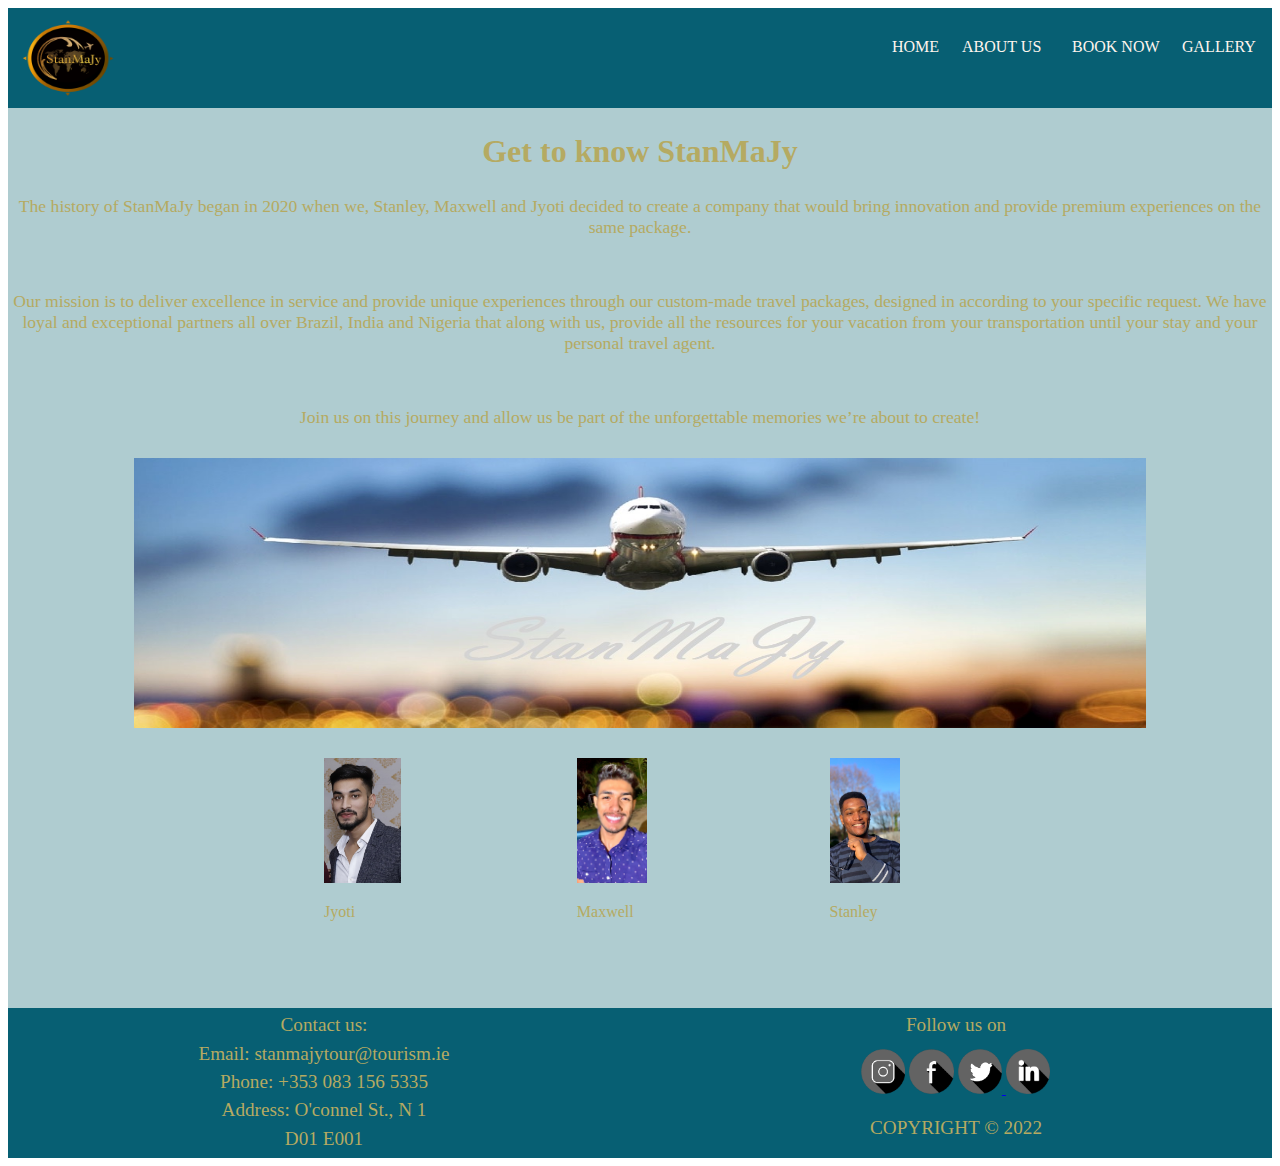
<file: pages/about_us.html>
<!DOCTYPE html> <!-- HTML5 doctype -->

<html lang="en"> <!-- HTML5 opening HTML tag with language. The HTML tag can also be used on it's own -->

	<head>
		
		<meta charset="UTF-8"> <!-- HTML5 charset -->
		
		<meta name="viewport" content="width=device-width,  initial-scale=1.0">
		<!--[if lte IE 9]> <script src="http://css3-mediaqueries-  js.googlecode.com/svn/trunk/css3-  mediaqueries.js"></script>
		<![endif]-->

		<link rel="stylesheet" href="../css/external.css"/>
		<title>ABOUT US</title>
		
		<!--[if lt IE 9]>
		<script src="http://html5shiv.googlecode.com/svn/trunk/html5.js"></script>
		<![endif]-->
	
	</head>

	<body>
			
		<div id="navbar">
				<div id="logo"> <img class="img" src="../images/logo.png" alt="tourism"></div>
				<div id="gallery_button"><a id="gallery_text" class="hover" href="gallery.html">GALLERY</a></div>
				<div id="book_now_button"><a id="book_now_text" class="hover" href="book_now.html">BOOK NOW</a></div>
				<div id="about_us_button"><a id="about_us_text" class="hover" href="about_us.html">ABOUT US</a></div>
				<div id="home_button"><a id="home_text" class="hover" href="../index.html">HOME</a></div>
			</div>
			
		<div id="maxdiv1">
			<h1 id="maxh1"> Get to know StanMaJy</h1>
			
			<p class="maxaup"> The history of StanMaJy began in 2020 when we, Stanley, Maxwell and Jyoti decided to create a company that would bring 
			innovation and provide premium experiences on the same package.</p>
			<br>
			<p class="maxaup">Our mission is to deliver excellence in service and provide unique experiences through our custom-made travel 
			packages, designed in according to your specific request. We have loyal and exceptional partners all over Brazil, 
			India and Nigeria that along with us, provide all the resources for your vacation from your transportation until 
			your stay and your personal travel agent.</p>
			<br>
			<p class="maxaup">Join us on this journey and allow us be part of the unforgettable memories we’re about to create!</p>
			<br>
		</div>	
		
		<div id="maxdivpic1">
			<img class="maximg" src="../images/travel1.jpg" alt="viage_conosco">
		</div>	
		
		<div id="maxdiv1_1">
			<div id="max_about_us_left">
				<img class="about_us_pics" src="../images/jyoti.png" alt="jyoti">
				<p class="about_us_names"> Jyoti</p>
			</div>
			
			<div id="max_about_us_middle">
				<img class="about_us_pics" src="../images/maxwell.png" alt="maxwell">
				<p class="about_us_names"> Maxwell</p>
			</div>
			
			<div id="max_about_us_right">
				<img class="about_us_pics" src="../images/stanley.png" alt="stanley">
				<p class="about_us_names"> Stanley </p>
			</div>
			
		</div>	
	
		<div id="footer">
			<div id="section1">
			<p class="contact_us"> Contact us:</p>
			<p class="contact_us"> Email: stanmajytour@tourism.ie</p>
			<p class="contact_us"> Phone: +353 083 156 5335</p>
			<p class="contact_us"> Address: O'connel St., N 1</p>
			<p class="contact_us"> D01 E001</p>
			</div>
						
			<div id="section2">
			<p class="contact_us"> Follow us on</p>
			
			<a href="http://www.instagram.com"><img class="socialmediaimg left" src="../images/instagram.png" alt="instagram"></a>
			<a href="http://www.facebook.com"><img class="socialmediaimg" src="../images/facebook.png" alt="facebook"></a>
			<a href="http://www.twitter.com"><img class="socialmediaimg" src="../images/twitter.png" alt="twitter"> </a>
			<a href="http://www.linkedin.com"><img class="socialmediaimg" src="../images/linkedin.png" alt="linkedin"> </a>
							
			<p id="copyright"> COPYRIGHT &copy; 2022</p>
			</div>
		</div>
			

	</body>

</html>
</file>
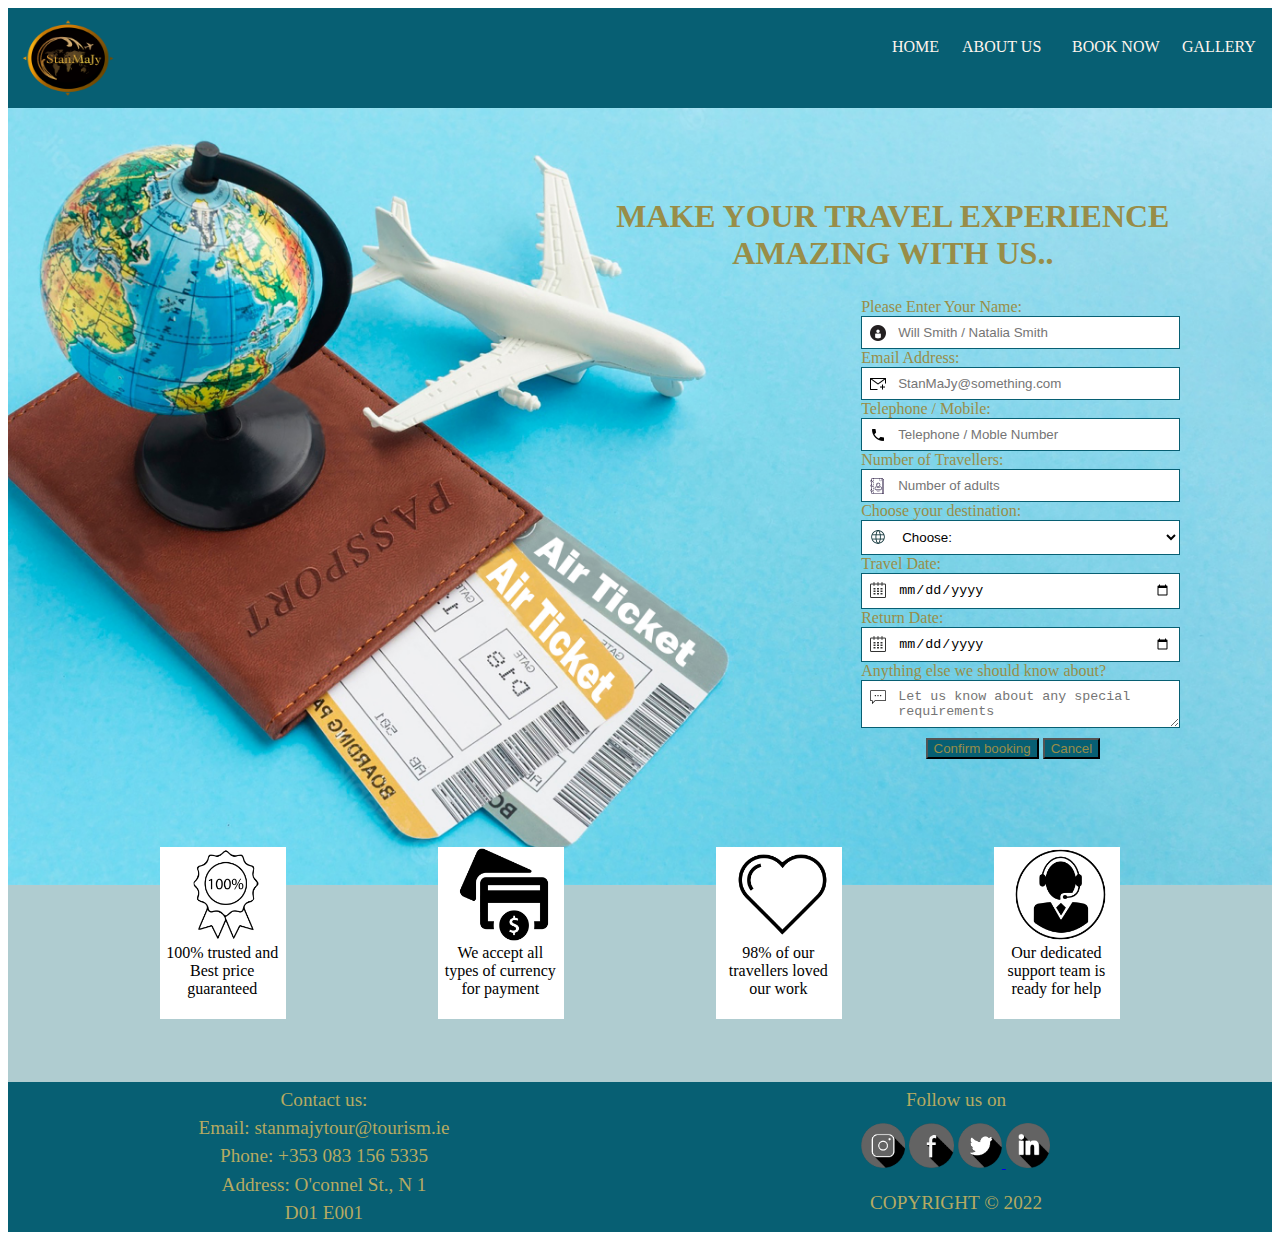
<file: pages/book_now.html>
<!DOCTYPE html>
<html lang="en">
<head>
	<meta charset="utf-8">
	<meta name="viewport" content="width=device-width, initial-scale=1">
	<title>Book now page</title>
	<link rel="stylesheet" type="text/css" href="../css/external.css">

	<!--JavaScript-->
	<script src =  "https://ajax.googleapis.com/ajax/libs/jquery/1.11.3/jquery.min.js">
	</script>
	<script src="../js/script.js"></script>

</head>
<body>

	<!-- Container for whole page -->
	<div class="jbookcontainer">

		<!-- Navbar div -->
		<div id="jnavbar">
			<div id="logo"> <img class="jimg" src="../images/logo.png" alt="tourism"></div>
			<div id="jgallery_button"><a id="jgallery_text" class="jhover" href="gallery.html">GALLERY</a></div>
			<div id="jbook_now_button"><a id="jbook_now_text" class="jhover" href="book_now.html">BOOK NOW</a></div>
			<div id="jabout_us_button"><a id="jabout_us_text" class="jhover" href="about_us.html">ABOUT US</a></div>
			<div id="jhome_button"><a id="jhome_text" class="jhover" href="../index.html">HOME</a></div>		
		</div> <!--Navbar div ends here-->

		<!-- Div for bg image below navbar with heading -->
		<div class="jbookheader">

			<div class="jbookheader1">
				<h2 class="jbooksubhead">MAKE YOUR TRAVEL EXPERIENCE AMAZING WITH US..</h2>
			</div>

			<div class="jbookheader2">
				<form name="myForm" action="book_now.html" onsubmit="return validateForm()" id="myForm" method="post">

					<div class="jform_body">

						<div class="jsection">
						  <label for="fullname">Please Enter Your Name:</label>
						  <label for="fullname">
						    <input type="text" name="fullname" class="jinput" id="fullname" placeholder="Will Smith / Natalia Smith"> 
						  </label>
						</div>
						               
						  <div class="jsection">
						    <label for="jemail">Email Address:</label>
						    <label for="jemail">
						      <input type="email" name="jemail" class="jinput" id="jemail" placeholder="StanMaJy@something.com">
						    </label>
						  </div>
						   
						  <div class="jsection">
						    <label for="jtelephone">Telephone / Mobile:</label>
						    <label for="jtelephone">
						      <input type="text" name="jtelephone" class="jinput" id="jtelephone" placeholder="Telephone / Moble Number"> 
						    </label>
						  </div>
						 
						  <div class="jsection">
						    <label for="jadults">Number of Travellers:</label>
						    <label for="jadults">
						      <input type="number" class="jinput" id="jadults" name="jadults" placeholder="Number of adults"> 
						    </label>
						  </div>

						  <div class="jsection">
						    <label for="jdestination">Choose your destination:</label>
						    <label for="jdestination">
						      <select class="jinput" id="jdestination" name="jdestination">
						      	<option value="0.0">Choose:</option>
						      	<option value="1.0">Brazil</option>
						      	<option value="2.0">India</option>
						      	<option value="3.0">Nigeria</option>
						      </select>
						    </label>
						  </div>

						  <div class="jsection">
						    <label for="jdate1">Travel Date:</label>
						    <label for="jdate1">
						      <input type="date" class="jinput" id="jdate1" name="jdate1">
						    </label>
						  </div>
						   
						  <div class="jsection">
						    <label for="jdate2">Return Date:</label>
						    <label for="jdate2">
						      <input type="date" class="jinput" id="jdate2" name="jdate2">
						    </label>
						  </div>
						 
						<div class="jsection">
						  <label for="jcomment">Anything else we should know about?</label>
						  <label for="jcomment">
						    <textarea id="jcomment" class="jinput" name="jcomment" placeholder="Let us know about any special requirements"></textarea>
						  </label>
						</div>

					</div> 

					<div class="jform_footer">
						<input type="submit" name="submit" id="submit" class="jsubmit" value="Confirm booking">
						<input type="reset" class="jcancel" value="Cancel">
					</div>
					
				</form>
			</div> <!--jbookheader2 div ends here-->

		</div><!--jbookheader div ends here-->

		<!-- container div of all rating and all -->
		<div class="jbookcontent">
				<div class="jlogo1">
					<img src="../images/jlogo1.png" class="jlogos">
					<div class="jbookpara">100% trusted and Best price guaranteed</div>
				</div>

				<div class="jlogo1">
					<img src="../images/jlogo2.png" class="jlogos">
					<div class="jbookpara">We accept all types of currency for payment</div>
				</div>

				<div class="jlogo1">
					<img src="../images/jlogo3.png" class="jlogos">
					<div class="jbookpara">98% of our travellers loved our work</div>
				</div>

				<div class="jlogo1">
					<img src="../images/jlogo4.png" class="jlogos">
					<div class="jbookpara">Our dedicated support team is ready for help</div>
				</div>

		</div> <!--jcontent div ends here-->

		<!-- footer of page -->
		<div id="jfooter">
				<div id="jsection1">
				<p class="jcontact_us"> Contact us:</p>
				<p class="jcontact_us"> Email: stanmajytour@tourism.ie</p>
				<p class="jcontact_us"> Phone: +353 083 156 5335</p>
				<p class="jcontact_us"> Address: O'connel St., N 1</p>
				<p class="jcontact_us"> D01 E001</p>
		</div>
				
		<div id="jsection2">
			<p class="jcontact_us"> Follow us on</p>
				
			<a href="http://www.instagram.com"><img class="jsocialmediaimg left" src="../images/instagram.png" alt="instagram"></a>
			<a href="http://www.facebook.com"><img class="jsocialmediaimg" src="../images/facebook.png" alt="facebook"></a>
			<a href="http://www.twitter.com"><img class="jsocialmediaimg" src="../images/twitter.png" alt="twitter"> </a>
			<a href="http://www.linkedin.com"><img class="jsocialmediaimg" src="../images/linkedin.png" alt="linkedin"> </a>
								
			<p id="jcopyright"> COPYRIGHT &copy; 2022</p>
		</div>

	</div> <!--JContainer-->

</body>
</html>
</file>
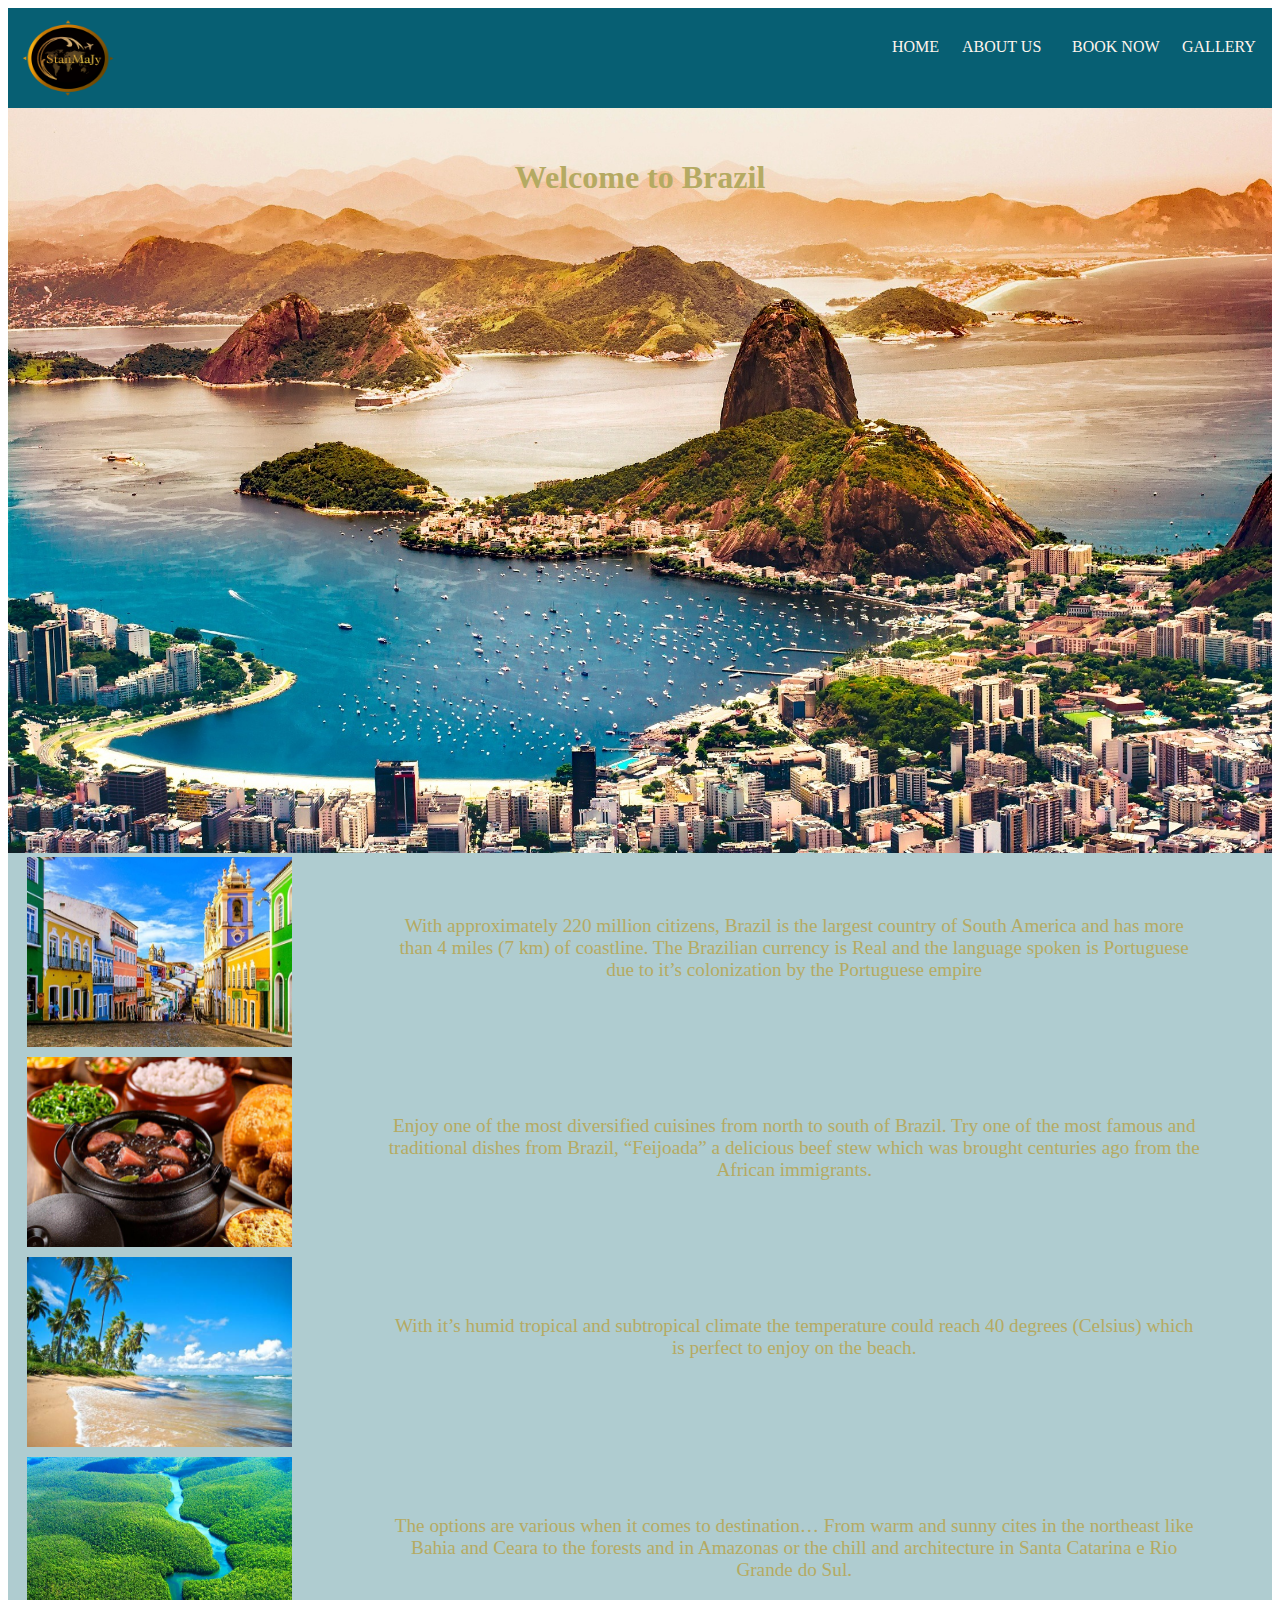
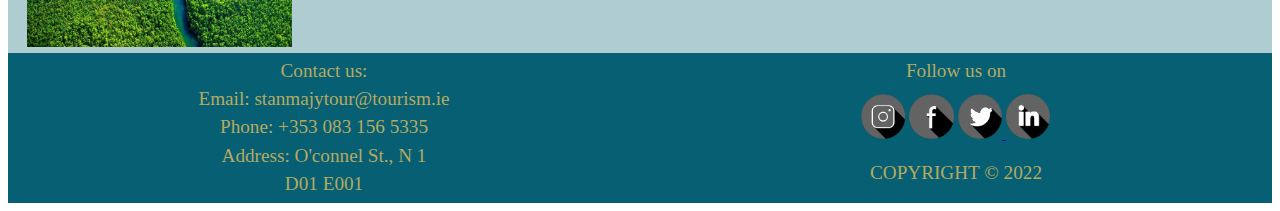
<file: pages/brazil.html>
<!DOCTYPE html> <!-- HTML5 doctype -->

<html lang="en"> <!-- HTML5 opening HTML tag with language. The HTML tag can also be used on it's own -->

	<head>
		
		<meta charset="UTF-8"> <!-- HTML5 charset -->
		
		<meta name="viewport" content="width=device-width,  initial-scale=1.0">
		<!--[if lte IE 9]> <script src="http://css3-mediaqueries-  js.googlecode.com/svn/trunk/css3-  mediaqueries.js"></script>
		<![endif]-->
		
		<script src="https://ajax.googleapis.com/ajax/libs/jquery/3.6.0/jquery.min.js"></script>
				
		<link rel="stylesheet" href="../css/external.css"/>
		
		<script src="../js/script.js"> </script>
		
		<title>VISIT BRAZIL</title>
		
		<!--[if lt IE 9]>
		<script src="http://html5shiv.googlecode.com/svn/trunk/html5.js"></script>
		<![endif]-->
	
	</head>

	<body>
			
			<div id="navbar">
				<div id="logo"> <img class="img" src="../images/logo.png" alt="tourism"></div>
				<div id="gallery_button"><a id="gallery_text" class="hover" href="gallery.html">GALLERY</a></div>
				<div id="book_now_button"><a id="book_now_text" class="hover" href="book_now.html">BOOK NOW</a></div>
				<div id="about_us_button"><a id="about_us_text" class="hover" href="about_us.html">ABOUT US</a></div>
				<div id="home_button"><a id="home_text" class="hover" href="../index.html">HOME</a></div>
			</div>
					
			<div id="maxdiv2">
				<h1 id="maxh1"> Welcome to Brazil </h1>
			</div>	

			<div class="maxdivpics"> 
				<img class="maxpics" src="../images/bahia.jpg" alt="rio_de_janeiro">
			</div>
			
			<div class="maxdivtext"> 
				<p class="maxp"> With approximately 220 million citizens, Brazil is the largest country of South America and 
				has more than 4 miles (7 km) of coastline. The Brazilian currency is Real and the language spoken 
				is Portuguese due to it’s colonization by the Portuguese empire</p>
			</div>
			
			<div class="maxdivpics"> 
				<img class="maxpics" src="../images/feijoada.jpg" alt="brazilian_food">
			</div>
			
			<div class="maxdivtext"> 
				<p class="maxp"> Enjoy one of the most diversified cuisines from north to south of Brazil. Try one of the 
				most famous and traditional dishes from Brazil, “Feijoada” a delicious beef stew which was brought centuries 
				ago from the African immigrants. </p>
			</div>
			
			<div class="maxdivpics"> 
				<img class="maxpics" src="../images/praia.jpg" alt="beach">
			</div>
			
			<div class="maxdivtext"> 
				<p class="maxp"> With it’s humid tropical and subtropical climate the temperature could 
				reach 40 degrees (Celsius) which is perfect to enjoy on the beach. </p>
			</div>
			
			<div class="maxdivpics"> 
				<img class="maxpics" src="../images/amazonia.jpg" alt="forest">
			</div>
			
			<div class="maxdivtext"> 
				<p class="maxp"> The options are various when it comes to destination… From warm and sunny cites in the 
				northeast like Bahia and Ceara to the forests and in Amazonas or the chill and architecture in Santa Catarina 
				e Rio Grande do Sul. </p>
			</div>
			
					
			<div id="footer">
				<div id="section1">
					<p class="contact_us"> Contact us:</p>
					<p class="contact_us"> Email: stanmajytour@tourism.ie</p>
					<p class="contact_us"> Phone: +353 083 156 5335</p>
					<p class="contact_us"> Address: O'connel St., N 1</p>
					<p class="contact_us"> D01 E001</p>
				</div>
						
				<div id="section2">
				<p class="contact_us"> Follow us on</p>
				
				<a href="http://www.instagram.com"><img class="socialmediaimg left" src="../images/instagram.png" alt="instagram"></a>
				<a href="http://www.facebook.com"><img class="socialmediaimg" src="../images/facebook.png" alt="facebook"></a>
				<a href="http://www.twitter.com"><img class="socialmediaimg" src="../images/twitter.png" alt="twitter"> </a>
				<a href="http://www.linkedin.com"><img class="socialmediaimg" src="../images/linkedin.png" alt="linkedin"> </a>
								
				<p id="copyright"> COPYRIGHT &copy; 2022</p>
				</div>
			</div>
			

	</body>

</html>
</file>
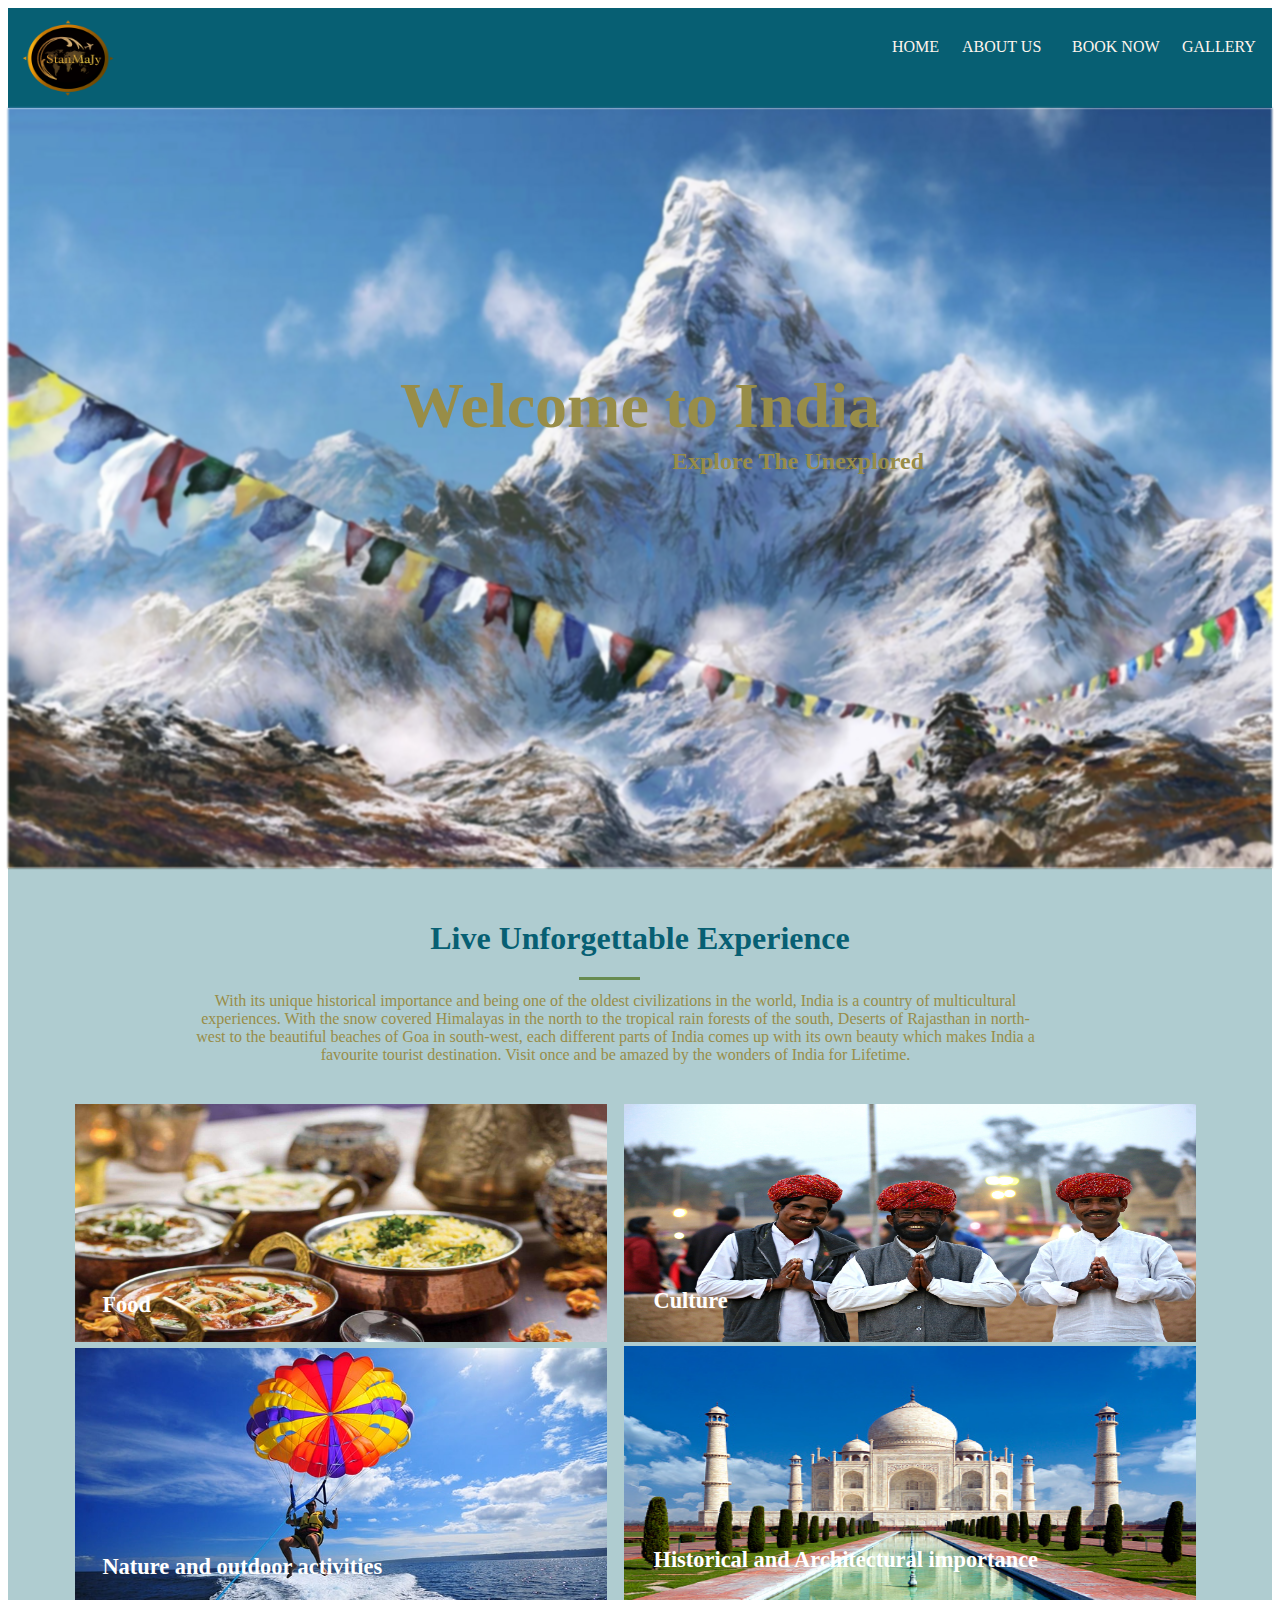
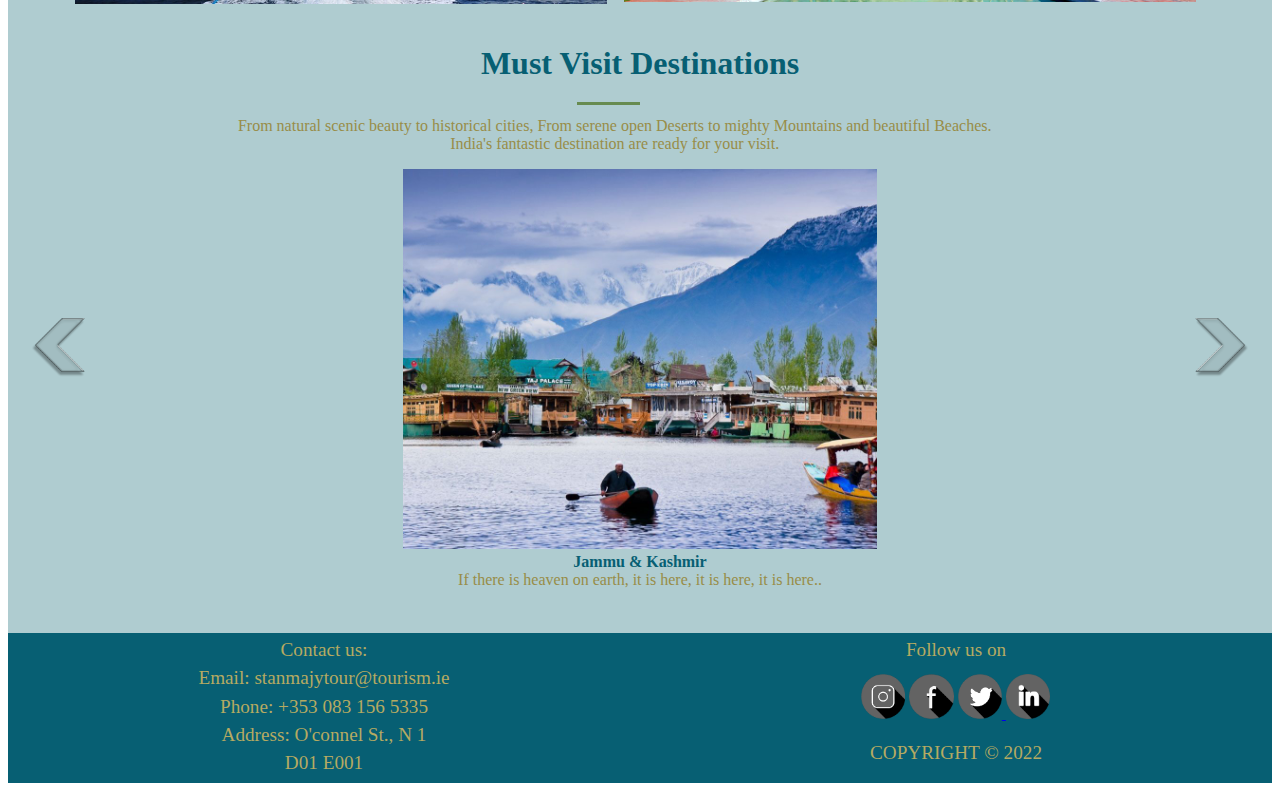
<file: pages/india.html>
<!DOCTYPE html>
<html lang="en">
<head>
	<meta charset="utf-8">
	<meta name="viewport" content="width=device-width, initial-scale=1">
	<!--[if lte IE 9]> <script src="http://css3-mediaqueries-  js.googlecode.com/svn/trunk/css3-  mediaqueries.js"></script>
	<![endif]-->

	<title>Tour to India Page</title>
	<link rel="stylesheet" type="text/css" href="../css/external.css">

	<!--[if lt IE 9]>
	<script src="http://html5shiv.googlecode.com/svn/trunk/html5.js"></script>
	<![endif]-->

</head>
<body>

	<!-- Container for whole page -->
	<div class="jcontainer">

		<!-- Navbar div -->
		<div id="jnavbar">
			<div id="logo"> <img class="jimg" src="../images/logo.png" alt="tourism"></div>
			<div id="jgallery_button"><a id="jgallery_text" class="jhover" href="gallery.html">GALLERY</a></div>
			<div id="jbook_now_button"><a id="jbook_now_text" class="jhover" href="book_now.html">BOOK NOW</a></div>
			<div id="jabout_us_button"><a id="jabout_us_text" class="jhover" href="about_us.html">ABOUT US</a></div>
			<div id="jhome_button"><a id="jhome_text" class="jhover" href="../index.html">HOME</a></div>		
		</div> <!--Navbar div ends here-->

		<!-- Div for bg image below navbar with heading -->
		<div class="jheader">
		</div>

		<!-- Div for WELCOME TO INDIA heading -->
		<div class="jheader1">
			<h2>Welcome to India</h2>
			<p>Explore The Unexplored</p>
		</div>

		<!-- container div of all contents -->
		<div class="jcontent">

			<div class="jcontent1">
				<h3 class="jsubhead">Live Unforgettable Experience</h3>
				<p class="jpara">With its unique historical importance and being one of the oldest civilizations in the world, India is a country of multicultural experiences. With the snow covered Himalayas in the north to the tropical rain forests of the south, Deserts of Rajasthan in north-west to the beautiful beaches of Goa in south-west, each different parts of India comes up with its own beauty which makes India a favourite tourist destination. Visit once and be amazed by the wonders of India for Lifetime.
				</p>
			</div>

			<!-- Hover over these 4 images to see effect -->
			<div class="jcontent2">
				<img src="../images/jfood1.jpg" alt="image of food" id="jfood" class="jhover">
				<div class="jcaption">Food</div>
			</div>

			<div class="jcontent3">
				<img src="../images/jculture1.jpg" alt="image of culture" id="jculture" class="jhover">
				<div class="jcaption">Culture</div>
			</div>

			<div class="jcontent4">
				<img src="../images/jactivities.jpg" alt="image of activities" id="jactivities" class="jhover">
				<div class="jcaption">Nature and outdoor activities</div>
			</div>

			<div class="jcontent5">
				<img src="../images/jarchitecture.jpg" alt="image of tajmahal" id="jarchitecture" class="jhover">
				<div class="jcaption">Historical and Architectural importance</div>
			</div>

		</div> <!-- class jcontent ends here -->

		<!-- Must visit destination Div starts here -->
		<div class="jcities">

			<!-- Heading with description para div for DESTINATION -->
			<div class="citiesh">
				<h3 class="jsubhead">Must Visit Destinations</h3>
				<p class="jpara"> From natural scenic beauty to historical cities,
					From serene open Deserts to mighty Mountains and beautiful Beaches.<br>India's fantastic destination are ready for your visit.
				</p>
			</div> <!--class citiesh ends here-->

			<!-- Container div for sliding of all cities -->
			<div class="jslidercontainer">

				<!-- Div to contain all images and description of cities -->
				<div id="slider">

					<!-- 9 divs which will slide with image and description -->
					<div class="slide active">
						<img src="../images/j1.jpg" alt="Kashmir" class="slider-image">
						<div class="jdesc">Jammu & Kashmir</div>
						<div class="jdesc1">If there is heaven on earth, it is here, it is here, it is here..
						</div>
					</div>

					<div class="slide">
						<img src="../images/j2.jpg" alt="New delhi" class="slider-image">
						<div class="jdesc">New Delhi</div>
						<div class="jdesc1" class="jactive">The beautiful capital of India with lots of historical importance.
						</div>								
					</div>

					<div class="slide">
						<img src="../images/j3.jpg" alt="Munnar" class="slider-image">
						<div class="jdesc">Munnar</div>
						<div class="jdesc1">Known for its evergreen tea plantations, the hills of Munnar with their rolling beauty and charm can cast a magical spell on the visitors!
						</div>								
					</div>

					<div class="slide">
						<img src="../images/j4.jpg" alt="Andaman Nicobar" class="slider-image">
						<div class="jdesc">Andaman & Nicobar</div>
						<div class="jdesc1">Andaman and Nicobar is blessed with absolutely stunning beaches, rich biodiversity, beautiful marine ecosystem and tropical evergreen forests teeming with wildlife.
						</div>								
					</div>

					<div class="slide">
						<img src="../images/j5.jpg" alt="Rajasthan" class="slider-image">
						<div class="jdesc">Rajasthan</div>
						<div class="jdesc1">Rajasthan a place with historical forts, palaces, art and culture.
						</div>								
					</div>

					<div class="slide">
						<img src="../images/j6.jpg" alt="Goa" class="slider-image">
						<div class="jdesc">Goa</div>
						<div class="jdesc1">A place with beautiful beaches and dazzling nightlife that never ends.
						</div>								
					</div>

					<div class="slide">
						<img src="../images/j7.jpg" alt="Mumbai" class="slider-image">
						<div class="jdesc">Mumbai</div>
						<div class="jdesc1">14th most popular destination for tourists in the world, known as the city of dreams and enriched with modern architecture.
						</div>								
					</div>

					<div class="slide">
						<img src="../images/j8.jpg" alt="Kerala" class="slider-image">
						<div class="jdesc">Kerala</div>
						<div class="jdesc1">Unique geography, tranquil backwaters, unspoiled beaches, art forms and charming houseboats attracts tourists like never before.
						</div>								
					</div>

					<div class="slide">
						<img src="../images/j9.jpg" alt="Rajasthan" class="slider-image">
						<div class="jdesc">Rajasthan</div>
						<div class="jdesc1" class="jactive">Rajasthan, the city with historical forts which is a must visit destination for tourists.
						</div>
					</div>
						
				</div> <!--slider div ends here-->

				<!-- Arrow images for next and previous function -->
				<!-- CLICK ON THESE ARROW TO TEST FUNCTION -->
				<img src="../images/arrow1.png" alt="previous arrow" id="left-arrow">
				<img src="../images/arrow2.png" alt="next arrow" id="right-arrow">

			</div> <!-- jslidercontainer div ends here-->
			
		</div> <!-- Destination container cities div ends here -->

		<!-- footer of page -->
		<div id="jfooter">
				<div id="jsection1">
				<p class="jcontact_us"> Contact us:</p>
				<p class="jcontact_us"> Email: stanmajytour@tourism.ie</p>
				<p class="jcontact_us"> Phone: +353 083 156 5335</p>
				<p class="jcontact_us"> Address: O'connel St., N 1</p>
				<p class="jcontact_us"> D01 E001</p>
		</div>
				
		<div id="jsection2">
			<p class="jcontact_us"> Follow us on</p>
				
			<a href="http://www.instagram.com"><img class="jsocialmediaimg left" src="../images/instagram.png" alt="instagram"></a>
			<a href="http://www.facebook.com"><img class="jsocialmediaimg" src="../images/facebook.png" alt="facebook"></a>
			<a href="http://www.twitter.com"><img class="jsocialmediaimg" src="../images/twitter.png" alt="twitter"> </a>
			<a href="http://www.linkedin.com"><img class="jsocialmediaimg" src="../images/linkedin.png" alt="linkedin"> </a>
								
			<p id="jcopyright"> COPYRIGHT &copy; 2022</p>
		</div>
	
	</div> <!--Body Container Div ends here-->

	<!-- JAVASCRIPT -->

	<!-- Importing jQuery library -->
	<script src="https://ajax.googleapis.com/ajax/libs/jquery/3.6.0/jquery.min.js"></script>
	<!-- linking javascript page -->
	<script type="text/javascript" src="../js/script.js"></script>

</body>
</html>
</file>
<file: css/external.css>
/*
COLOR PALETTE:
	Text (standard): #b5aa62
		2nd option for hover over action (snow white): #FFFAFA
		3rd color to be used when page is accessed (green): #678b50 --------------- NOT IN USE -------------------
		Nav Bar and Footer: #075f73
	Main divs: #FFF5EE
	Other options:
		Light blue: #a1b7bb
		Dark green: #678b50
		Light green: a0ba92
		Dark brown: 8b8468
	
*/



/*----------------------HOME PAGE----------------------*/
a:visited{
	color:#678b50;
}

#h1, #h2 { /*STYLING H1 AND H2*/
		text-align: center;
		margin: 2%;
		color: #b5aa62; 
		}
	

.img { /*ALL IMAGES ON HOME PAGE WERE INSERTED INTO THIS CLASS TO FIT IMAGES INSIDE DIVS*/
		width:100%;
		height:100%;
	}
	
.p {/*ALL PARAGRAPHS WERE INSERTED INTO THIS CLASS FOR STYLING*/
		text-align: center;
		margin: 0;
		color: #b5aa62;
		font-size: 120%;
	}

.hover { /*REMOVES THE UNDERLINE OF ALL ANCHOR TAGS*/
		text-decoration: none;
	}
	
#navbar a:hover { /*HOVER EFFECT ON HOME, ABOUT US, BOOK NOW AND GALLERY LINKS*/
    color: #fff;
	box-shadow: inset 100px 0 0 0 #54c0d6;
}

#navbar { /*STYLING THE NAVBAR DIV*/
		width:100%;
		height:100px;
		background-color: #075f73; /*COLOR FOR NAV BARS*/
	}
	
	#logo{ /*STYLING DIV CONTAINING LOGO IMAGE*/
		width: 120px;
		height: 100px;
		float: left;
		margin: 0 auto;
	}
			
	#gallery_button {  /*STYLING DIV CONTAINING HIPERLINK TEXT TO GALLERY PAGE*/
		width: 90px;
		height: 30px;
		float: right;
		margin-top: 30px;	
		margin-left: 10px;
	}
		#gallery_text{ /*ACTUAL TEXT FOR GALLERY HYPERLINK*/
			color: #FFF5EE;
			text-align: center;
		}
	
	#book_now_button { /*DIV CONTAINING HIPERLINK TEXT TO BOOK NOW PAGE*/
		width: 100px;
		height: 30px;
		float: right;
		margin-top: 30px;	
		margin-left: 10px;
	}
		#book_now_text{ /*ACTUAL TEXT FOR BOOK NOW HYPERLINK*/
			color: #FFF5EE;
			text-align: center;
		}
	
	#about_us_button { /*DIV CONTAINING HIPERLINK TEXT TO ABOUT US PAGE*/
		width: 100px;
		height: 30px;
		float: right;
		margin-top: 30px;	
		margin-left: 10px;
	}
		#about_us_text{ /*ACTUAL TEXT FOR ABOUT US HYPERLINK*/
			color: #FFF5EE;
			text-align: center;
		}
	
	#home_button { /*DIV CONTAINING HIPERLINK TEXT TO HOME PAGE*/
		width: 60px;
		height: 30px;
		float: right;
		margin-top: 30px;	
		margin-left: 10px;
	}
		#home_text{  /*ACTUAL TEXT FOR HOME HYPERLINK*/
			color: #FFF5EE;
			text-align: center;
		}
	

#heading1 { /*DIV WITH LANDSCAPE PICTURE*/
		width:100%;
		height:400px;
		position: relative;
		width:100%;
		height:400px;
		position: relative;
		background-image: url("../images/travel2.jpg");
		background-size: 100% 100%;
		background-repeat: no-repeat;
		}
		

#heading2 { /*DIV WITH WELCOME HEADING/TEXT*/
	width:100%;
	height:200px;
	background-color: #afccd0; 
	padding-top: 2%;
	}

#container { /*CONTAINER FOR COUNTRY DIVS*/
	width:100%;
	height: 550px;
	background-color: #afccd0;
	
}
.countries { /*STYLING DIV/IMG OF COUNTRIES ON HOME PAGE*/
		width: 31%;
		height: 50%;
		float: left;
		margin: 1%;
	}
	
.countries:hover{ /*ADDING EFFECT ON COUNTRIES' PICTURES*/
	box-shadow: 0 0 5px 1px rgba(0, 140, 186, 0.5);
}

#footer { /*FOOTER DIV*/
	width:100%;
	height:150px;
	clear: both;
	background-color: #075f73;
}
	#section1 { /*STYLING LEFT SIDE OF FOOTR*/
		width: 50%;
		height: 100%;
		float: left;
	}
	
	#section2 { /*STYLING RIGHT SIDE OF FOOTR*/
		width: 50%;
		height: 100%;
		float: right;
	}
	
.contact_us { /*CLASS TO EDIT CONTACT US TEXT*/
	margin: 0;
	color: #b5aa62;
	font-size: 120%;
	text-align: center;
	margin-top: 1%;
}
	
.socialmediaimg { /*STYLING SOCIAL MEDIA ICONS*/
	width: 7%;
	height: 30%;
}
	.left {
		margin-left: 35%;
		margin-top:2%;
	}
	
#copyright{ /*CLASS TO EDIT COPYRIGHT TEXT*/
	color: #b5aa62; 
	font-size: 120%;
	text-align: center;
}

.countries { /* PART 1 OF TOOLTIP STYLING ON HOME PAGE*/
  position: relative;
  display: inline-block;
  border-bottom: 1px dotted black;
}

.countries .tooltiptext { /* PART 2 OF TOOLTIP STYLING ON HOME PAGE*/
  visibility: hidden;
  width: 120px;
  background-color: #075f73;
  color: #FFF5EE;
  text-align: center;
  border-radius: 5px;
  padding: 4px 0;

  /* Position the tooltip */ 
  position: absolute;
  z-index: 1;
  top: 0%;
  left: 36%;
}

.countries:hover .tooltiptext { /* PART 3 OF TOOLTIP STYLING ON HOME PAGE*/
  visibility: visible;
}

	
/*--------------------------ABOUT US PAGE--------------------------*/
	
#maxdiv1 {/*STYLING HEADING DIV ON ABOUT US PAGE*/
		width:100%;
		height:350px;
		float: left;
		background-color: #afccd0;
	}
	
.maxaup { /*STYLING PARAGRAPHS ON ABOUT US*/
	text-align: center;
	color: #b5aa62;
	font-size: 110%;
}

#maxdivpic1 { /*STYLING DIV CONTAINER FOR PICTURES ON ABOUT US PAGE*/
		width:100%;
		height:300px;
		float: left;
		background-color: #afccd0;
		}
	
.maximg { /*STYLING LADSCAPE IMAGE ON ABOUT US PAGE*/
		width:80%;
		height:90%;
		margin-left:10%;
	}

#maxdiv1_1 { /*STYLING EMPTY DIV TO CREATE SPACE*/
		width:100%;
		height:250px;
		float: left;
		background-color: #afccd0;
		}

	#max_about_us_left{
		width: 20%;
		height: 100%;
		float: left;
		padding-left: 25%;
		}
	
	#max_about_us_middle{
		width: 20%;
		height: 100%;
		float: left;
		}
		
	#max_about_us_right{
		width: 20%;
		height: 100%;
		float: left;
		}
	
	.about_us_pics {
		height: 50%;
		width: auto;
		}
	
	.about_us_names{
		color: #b5aa62;
		font-size: 100%;
	}
/*--------------------------BRAZIL PAGE--------------------------*/
#maxdiv2 { /*STYLING DIV OF TEXT ON BRAZIL PAGE*/
		width:100%;
		height:100px;
		background-color: #afccd0;
		padding-top: 2%;
		background-image: url("../images/welcome.jpg");
		background-size: cover;
		background-repeat: no repeat;
		background-position: center;
		height: 80vh;
		}
		
.maxdivpics { /*STYLING DIVS OF PICTURES ON BRAZIL PAGE*/
		width:30%;
		height:200px;
		float: left;
		background-color: #afccd0;
		}
		
.maxdivtext { /*STYLING DIV OF TEXT ON BRAZIL PAGE*/
		width:70%;
		height:200px;
		float: left;
		background-color: #afccd0;
	}
	
.maxpics { /*STYLING PICTURES ON BRAZIL PAGE*/
	height: 95%;
	width: 70%;
	margin-top: 1%;
	margin-left: 5%;
}

.maxp { /*STYLING PARAGRAPHS ON BRAZIL PAGE*/
		text-align: center;
		margin-top: 7%;
		color: #b5aa62;
		font-size: 120%;
		margin-right: 8%;
	}
	
#maxh1 { /*STYLING H1 ON BRAZIL PAGE*/
	text-align: center;
	margin: 2%;
	color: #b5aa62;
}


/*--------------------NOTHING BELOW THIS AREA--------------------*/		
/*--------------------------MEDIA Q------------------------------*/


@media screen and (max-width:1000px) {

	/*INDIA AND BOOK NOW PAGE*/
	.jheader1{
		width: 100%;
		height: 50px;
	}
	#jh2{
		font-size: 55px;
		width: 100%;
	}
	#jp1{
		font-size: 30px;
		width: 100%;
	}
	.jcontent .jcontent1 .jsubhead{
		font-size: 30px;
	}
	.jcontent .jcontent1 .jpara{
		font-size: 90%;
	}
	.jcontent .jcontent2, .jcontent3,.jcontent4,.jcontent5{
		width: 92.5%;
		height: auto;
	}
	.jcontent .jcontent2, .jcontent4{
		margin-left: 8%;
	}
	.jcontent .jcontent3, .jcontent5{
		margin-left: 1%;
	}
	.jcontent .jcaption{
		font-size: 120%;
	}
	.jcities .jsubhead{
		font-size: 30px;
	}
	.jcities .jpara{
		font-size: 90%;
	}
	.slide .jdesc{
		font-size: 90%;
	}
	.slide .jdesc1{
		font-size: 90%;
	}
	#jsection1 .jcontact_us{
		font-size: 100%;
		margin-top: 2%;
	}
	#jsection2 .jcontact_us{
		font-size: 100%;
		margin-top: 2%;
	}
	#jsection2 .jsocialmediaimg{
		width: 10%;
		height: 21%;
	}
	#jsection2 #jcopyright{
		font-size: 100%;
	}

    
	 #heading1 { /*RESIZING H1*/
		width:100%;
		height:250px;
	}
	
.countries { /*RESIZING DIV/IMAGES OF COUNTRIES ON HOME PAGE*/
		clear: both;
    width: 40%;
		height: 30%;
		margin-left: 25%;
	
	}
	
.socialmediaimg { /*RESIZING SOCIAL MEDIA ICONS ON HOME PAGE*/
	width: 10%;
	height: 21%;
}
	.left{ /*CENTRALIZE SOCIAL MEDIA ICONS BY CREATING SPACE ON THE LEFT SIDE*/
		margin-left: 28%;
		margin-top: 5%;
	}
	
.contact_us { /*RESIZING CONTAC US TEXT*/
	font-size: 100%;
	margin-top: 2%;
	}
	
#copyright{ /*RESIZING COPYRIGHT TEXT*/
		font-size: 100%;
	}
	
/* ----- MAX PAGE -----*/
.maxpics { /*RESIZING PICTURES OF BRAZIL PAGE*/
	height: 90%;
	width: 80%;
	margin-top: 3%;
	margin-left: 8%;
}

.maxp { /*RESIZING PARAGRAPHS OF BRAZIL PAGE*/
		text-align: center;
		margin-top: 10%;
		color: #b5aa62; 
		font-size: 110%;
	}
	
	.maxaup { /*STYLING PARAGRAPHS ON ABOUT US*/
	font-size: 95%;
	margin: 1%;
}

/*--------------MEDIA QUERY FOR INDIA AND BOOK NOW PAGE-------------*/
.jcontainer{
	width: 100%;
	height: auto;
}

}

@media screen and (max-width:800px) {

	/*INDIA AND BOOK NOW PAGE*/
	.jheader1{
		width: 100%;
		height: 50px;
	}
	#jh2{
		font-size: 45px;
		width: 100%;
	}
	#jp1{
		font-size: 27px;
		width: 100%;
	}
	.jcontent .jcontent1 .jsubhead{
		font-size: 25px;
	}
	.jcontent .jcontent1 .jpara{
		font-size: 80%;
	}
	.jcontent .jcontent2, .jcontent3,.jcontent4,.jcontent5{
		width: 92.5%;
		height: auto;
	}
	.jcontent .jcontent2, .jcontent4{
		margin-left: 8%;
	}
	.jcontent .jcontent3, .jcontent5{
		margin-left: 1%;
	}
	.jcontent .jcaption{
		font-size: 100%;
	}
	.jcities .jsubhead{
		font-size: 25px;
	}
	.jcities .jpara{
		font-size: 80%;
	}
	.slide .jdesc{
		font-size: 80%;
	}
	.slide .jdesc1{
		font-size: 80%;
	}
	#jsection1 .jcontact_us{
		font-size: 100%;
		margin-top: 2%;
	}
	#jsection2 .jcontact_us{
		font-size: 100%;
		margin-top: 2%;
	}
	#jsection2 .jsocialmediaimg{
		width: 13%;
		height: 21%;
	}
	#jsection2 #jcopyright{
		font-size: 100%;
	}
  	
.countries { /*RESIZING DIV/IMAGES OF COUNTRIES ON HOME PAGE*/
		clear: both;
        width: 50%;
		height: 30%;
		margin-left: 20%;
	
	}
	
.socialmediaimg { /*RESIZING SOCIAL MEDIA ICONS ON HOME PAGE*/
	width: 13%;
	height: 21%;
}
	.left{ /*CENTRALIZE SOCIAL MEDIA ICONS BY CREATING SPACE ON THE LEFT SIDE*/
		margin-left: 20%;
		margin-top: 5%;
	}
	
.contact_us { /*RESIZING CONTAC US TEXT*/
	font-size: 100%;
	margin-top: 2%;
	}
	
#copyright{ /*RESIZING COPYRIGHT TEXT*/
		font-size: 100%;
	}
	
/* ----- MAX PAGE -----*/	
	.maxpics { /*RESIZING PICTURES OF BRAZIL PAGE*/
		height: 80%;
		width: 90%;
		margin-left: 5%;
		margin-top:8%
	}

	.maxp { /*RESIZING PARAGRAPHS OF BRAZIL PAGE*/
			text-align: center;
			margin-top: 10%;
			color: #b5aa62; /
			font-size: 100%;
		}
		
.maximg {
	width: 80%;
	height: auto;
}
.maxaup { /*STYLING PARAGRAPHS ON ABOUT US*/
	font-size: 95%;
	margin: 1%;
}

/*--------------MEDIA QUERY FOR INDIA AND BOOK NOW PAGE-------------*/
.jcontainer{
	width: 100%;
	height: auto;
}

}

@media screen and (max-width:680px) {

	/*INDIA AND BOOK NOW PAGE*/
	.jbookheader1 .jbooksubhead{
		font-size: 100%;
	}

	.jcontainer{
		width: 100%;
		margin: 0 auto;
	}
	#jnavbar{
		width: 100%;
		height: 30px;
	}

	#jnavbar #jgallery_button{
		font-size: 65%;
		width: 30px;
		height: 15px;
		float: ;
		
		margin-right: 30px;
	}
	#jnavbar #jabout_us_button{
		font-size: 65%;
		width: 40px;
		height: 20px;
		float: ;
		
	}
	#jnavbar #jbook_now_button{
		font-size: 65%;
		width: 40px;
		height: 20px;
		float: ;		
	}
	#jnavbar #jhome_button{
		font-size: 65%;
		width: 25px;
		height: 15px;
		float: ;
	}
	#jh2{
		font-size: 35px;
		width: 100%;
	}
	#jp1{
		font-size: 20px;
		width: 100%;
	}
	.jcontent .jcontent1 .jsubhead{
		font-size: 20px;
	}
	.jcontent .jcontent1 .jpara{
		font-size: 70%;
	}
	.jcontent .jcontent2, .jcontent3,.jcontent4,.jcontent5{
		width: 92.5%;
		height: auto;
	}
	.jcontent .jcontent2, .jcontent4{
		margin-left: 8%;
	}
	.jcontent .jcontent3, .jcontent5{
		margin-left: 1%;
	}
	.jcontent .jcaption{
		font-size: 70%;
	}
	.jcities .jsubhead{
		font-size: 20px;
	}
	.jcities .jpara{
		font-size: 70%;
	}
	.slide .jdesc{
		font-size: 70%;
	}
	.slide .jdesc1{
		font-size: 70%;
	}
	#jsection1 .jcontact_us{
		font-size: 100%;
		margin-top: 3%;
	}
	#jsection2 .jcontact_us{
		font-size: 100%;
		margin-top: 3%;
	}
	#jsection2 .jsocialmediaimg{
		width: 15%;
		height: 21%;
	}
	#jsection2 #jcopyright{
		font-size: 100%;
	}


#heading1 { /*RESIZING DIV WITH LANDSCAPE PICTURE ON HOME PAGE*/
	width:100%;
	height:210px;
}

#heading2 { /*RESIZING DIV WITH WELCOME TEXT ON HOME PAGE*/
		height:150px;
	}
.countries { /*RESIZING DIV/IMAGES OF COUNTRIES ON HOME PAGE*/
		clear: both;
        width: 60%;
		height: 31%;
		margin-left: 20%;
	
	}
 /*----------------------------MAX------------------------*/
.maximg {
	width: 80%;
	height: auto;
}


#gallery_button, #book_now_button, #about_us_button{ /*RESIZING GALLERY, ABOUT US AND BOOK NOW LINKS*/
		width: 80px;
		height: 30px;
		margin-left: 0;
}

#home_button { /*RESIZING HOME LINK*/
	width: 60px;
}

	
.hover {/*RESIZING HOME, ABOUT US, BOOK NOW AND GALLERY LINKS ON HOME PAGE*/
	font-size: 70%;
	}

#h1 {/*RESIZING H1 .p { /*RESIZING PARAGRAPHS ON HOME PAGE*/
*/
	margin-top:5%;
	font-size: 150%;
}

#h2 { /*RESIZING H2 .p { /*RESIZING PARAGRAPHS ON HOME PAGE*/
*/
		margin-top:5%;
		font-size: 105%;
	}
	
.p { /*RESIZING PARAGRAPHS ON HOME PAGE*/
	margin-top: 5%;
	font-size: 90%;
}

.socialmediaimg { /*RESIZING SOCIAL MEDIA ICONS ON HOME PAGE*/
	width: 15%;
	height: 21%;
}
	.left{ /*CENTRALIZE SOCIAL MEDIA ICONS BY CREATING SPACE ON THE LEFT SIDE*/
		margin-left: 15%;
		margin-top: 5%;
	}
	
.contact_us { /*RESIZING CONTAC US TEXT*/
	font-size: 100%;
	margin-top: 3%;
	}
	
#copyright{ /*RESIZING COPYRIGHT TEXT*/
		font-size: 100%;
	}

.countries .tooltiptext { /* POSITIONING TOOLTIP ON HOME PAGE*/
  top: 0%;
  left: 28%;
}
	
/* ----------------- MEDIA QUERY FOR MAX BRAZIL PAGE  ----------------------*/
.maxpics { /*RESIZING IMAGES ON BRAZIL PAGE*/
	height: 53%;
	width:68%;
	margin-left: 15%;
	margin-top:25%
}

.maximg {
	width: 80%;
	height: auto;
}

.maxp { /*RESIZING DPARAGRAPHS ON BRAZIL PAGE*/
		text-align: center;
		color: #b5aa62; 
		font-size: 70%;
		margin-top: 12%;
		}
		
.maxaup { /*STYLING PARAGRAPHS ON ABOUT US*/
	font-size: 95%;
	margin: 1%;
}

#maxdivpic1 {
	height: 200px;
}


#maxdiv2 { /*RESIZING DIV W/ WELCOME TO BRAZIL TEXT*/
		width:100%;
		height:250px;
}
	
#maxh1 { /*RESIZING H1 ON BRAZIL PAGE*/
		margin-top:5%;
		font-size: 150%;
	}

.maxdivpics { /*RESIZING DIVS OF PICTURES ON BRAZIL PAGE*/
		width:30%;
		height:100px;
		}
		
.maxdivtext { /*RESIZING DIV OF TEXT ON BRAZIL PAGE*/
		width:70%;
		height:100px;
	}

#max_about_us_left{
	padding-left: 23%;
}

/*--------------MEDIA QUERY FOR INDIA AND BOOK NOW PAGE-------------*/
.jcontainer{
	width: 100%;
	height: auto;
}

}



/*---------------------------CSS FOR PAGE INDIA-------------------------*/

/*Container div for whole body of page*/
.jcontainer{
	display: grid;
	grid-template-areas:
	'jnavbar jnavbar jnavbar jnavbar jnavbar jnavbar'
	'jheader jheader jheader jheader jheader jheader'
	'jheader1 jheader1 jheader1 jheader1 jheader1 jheader1'
	'jcontent jcontent jcontent jcontent jcontent jcontent'
	'jcities jcities jcities jcities jcities jcities'
	'jfooter jfooter jfooter jfooter jfooter jfooter';
}


/*NAVBAR*/
.jimg { /*ALL IMAGES ON HOME PAGE WERE INSERTED INTO THIS CLASS TO FIT IMAGES INSIDE DIVS*/
		width:100%;
		height:100%;
}

.jhover { /*REMOVES THE UNDERLINE OF ALL ANCHOR TAGS*/
		text-decoration: none;
}
	
#jnavbar a:hover { /*HOVER EFFECT ON HOME, ABOUT US, BOOK NOW AND GALLERY LINKS*/
    color: #fff;
	box-shadow: inset 100px 0 0 0 #54c0d6;
}

#jnavbar{
	grid-area: jnavbar;
	width:100%;
	height:100px;
	background-color: #075f73;
}

#jlogo{ /*STYLING DIV CONTAINING LOGO IMAGE*/
		width: 120px;
		height: 100px;
		float: left;
		margin: 0 auto;
}

#jgallery_button {  /*STYLING DIV CONTAINING HIPERLINK TEXT TO GALLERY PAGE*/
		width: 90px;
		height: 30px;
		float: right;
		margin-top: 30px;	
		margin-left: 10px;
	}
	#jgallery_text{ /*ACTUAL TEXT FOR GALLERY HYPERLINK*/
		color: #FFF5EE;
		text-align: center;
	}
	
	#jbook_now_button { /*DIV CONTAINING HIPERLINK TEXT TO BOOK NOW PAGE*/
		width: 100px;
		height: 30px;
		float: right;
		margin-top: 30px;	
		margin-left: 10px;
	}
	#jbook_now_text{ /*ACTUAL TEXT FOR BOOK NOW HYPERLINK*/
		color: #FFF5EE;
		text-align: center;
	}
	
	#jabout_us_button { /*DIV CONTAINING HIPERLINK TEXT TO ABOUT US PAGE*/
		width: 100px;
		height: 30px;
		float: right;
		margin-top: 30px;	
		margin-left: 10px;
	}
		#jabout_us_text{ /*ACTUAL TEXT FOR ABOUT US HYPERLINK*/
			color: #FFF5EE;
			text-align: center;
		}
	
	#jhome_button { /*DIV CONTAINING HIPERLINK TEXT TO HOME PAGE*/
		width: 60px;
		height: 30px;
		float: right;
		margin-top: 30px;	
		margin-left: 10px;
	}
		#jhome_text{  /*ACTUAL TEXT FOR HOME HYPERLINK*/
			color: #FFF5EE;
			text-align: center;
		}



/*Heading of page with background image*/
.jheader{
	grid-area: jheader;
	background-image: url("../images/jbgimg.jpg");
	/* Add the blur effect */
  	filter: blur(1px);
  	-webkit-filter: blur(1px);

  	/* Center and scale the image */
  	background-position: center;
  	background-repeat: no-repeat;
  	background-size: cover;
	padding: 20px;
	height: 80vh;
	position: relative;
}

/*Heading div for presenting heading over the bg image*/
.jheader1{
	grid-area: jheader1;
  	color: #988d48;
	font-weight: bold;
	position: absolute;
	top: 50%;
	left: 50%;
	transform: translate(-50%, -50%);
	z-index: 2;
	padding: 20px;
	width: 50%;		
}

/*Heading INDIA*/
.jheader1 h2{
	font-size: 400%;
	text-align: center;
	margin-top: -5%;
}

/*subheading of header INDIA*/
.jheader1 p{
	font-family: 'My Soul', cursive;
	margin-top: -7.5%;
	margin-left: 55%;
	font-size: 150%;
}

/*div containing heading and description with 4 images section*/
.jcontent{
	grid-area: jcontent;
	display: grid;
	grid-template-areas:
	'jcontent1 jcontent1'
	'jcontent2 jcontent3'
	'jcontent4 jcontent5';
	background-color: #afccd0;
	padding: 20px;
}

/*Heading div of 4 images*/
.jcontent1{
	grid-area: jcontent1;
	margin-bottom: 2%;
}

/*Heading styling for header LIVE UNFORGETTABLE EXPERIENCE*/
.jsubhead{
	text-align: center;
	font-size: 200%;
	color: #075f73;
}

/*styling of line below heading LIVE UNFORGETTABLE EXPERIENCE*/
.jsubhead:after {
	content: "";
	display: block;
	width: 5%;
	height: 3px;
	background: #678b50;
	bottom: -10px;
	position: relative;
	left: 45%;
	top: 20px;
}

/*description para of header LIVE UNFORGETTABLE EXPERIENCE*/
.jpara{
	color: #988d48;
	width: 70%;
	text-align: center;
	margin-left: 13%;
}

/*Four images & their divs to represent different attractions of India*/
.jcontent2, .jcontent3, .jcontent4, .jcontent5{
	width: 92.5%;
	height: auto;
}

.jcontent2{
	grid-area: jcontent2;
	margin-left: 8%;
}

.jcontent3{
	grid-area: jcontent3;
	margin-left: 1%;
}

.jcontent4{
	grid-area: jcontent4;
	margin-left: 8%;
}

.jcontent5{
	grid-area: jcontent5;
	margin-left: 1%;
}

/*Individually targeting all 4 images to set their look*/
#jfood, #jculture{
	width: 97.5%;
	height: 67.5%;
}

#jactivities{
	width: 97.5%;
	height: 97.5%;
	margin-top: -20%;
}

#jarchitecture{
	width: 97.5%;
	height: 97.5%;
	margin-top: -19%;
}

/*adding hover effect over these 4 pics*/
.jhover:hover{
	box-shadow: 0 0 5px 1px rgba(0, 140, 186, 0.9);
}

/*Caption written over 4 images*/
.jcaption{
	width: 100%;
	font-weight: bold;
	font-size: 140%;
	margin-top: -10%;
	margin-left: 5%;
	color: white;
}

/*MUST VISIT DESTINATION section styling starts here*/

/*Container div for this section*/
.jcities{
	margin-top: -10%;
	grid-area: jcities;
	background-color: #afccd0;
	display: grid;
	grid-template-areas: /*dividing this div into grids*/
	'citiesh citiesh citiesh'
	'jslidercontainer jslidercontainer jslidercontainer';
	text-align: center;
}

/*Heading (Must visit destination) with description div */
.citiesh{
	grid-area: citiesh;
}

/*container div for image slider divs*/
.jslidercontainer{
	grid-area: jslidercontainer;
	width: 100%;
	height: auto;
	margin-bottom: 5%; /*separating slide div from footer to look good*/
}

/*Slider CSS starts here!!*/

/*Container div holding all 9 divs inside for sliding*/
#slider{
	position: relative;
	width: 100%;
	height: 400px;
}

/*styling of each of 9 divs with city image, name, description*/
.slide{
	position: absolute;
	width: 100%;
	height: auto;
	display: none; /*first set visibility of all divs to none*/
}

/*first active div which will be visible before slides*/
.slide.active{
	display: block; /*setting visibility for only div with active class*/
}

/*styling of all images of slides*/
.slider-image{
	width: 37.5%;
	height: auto;
}

/*styling of cities name and their description*/
.jdesc, .jdesc1{
	text-align: center;
}

.jdesc{
	font-weight: bold;
	color: #075f73;
}

.jdesc1{
	color: #988d48;
}

/*styling of previous arrow*/
#left-arrow{
	position: absolute;
	left: 30px;
	width: 5%;
	height: auto;
	cursor: pointer;  /*when the cursor will go to the arrow image, show cursor*/
	margin-top: -20%; /*to set the position of arror at center*/
}

/*styling of next arrow*/
#right-arrow{
	position: absolute;
	right: 30px;
	width: 5%;
	height: auto;
	cursor: pointer;
	margin-top: -20%;
}



/*Footer of page*/
#jfooter{
	width:100%;
	height:150px;
	clear: both;
	grid-area: jfooter;
	background-color: #075f73;
}

#jsection1 { /*STYLING LEFT SIDE OF FOOTR*/
		width: 50%;
		height: 100%;
		float: left;
	}
	
	#jsection2 { /*STYLING RIGHT SIDE OF FOOTR*/
		width: 50%;
		height: 100%;
		float: right;
	}
	
.jcontact_us { /*CLASS TO EDIT CONTACT US TEXT*/
	margin: 0;
	color: #b5aa62;
	font-size: 120%;
	text-align: center;
	margin-top: 1%;
}
	
.jsocialmediaimg { /*STYLING SOCIAL MEDIA ICONS*/
	width: 7%;
	height: 30%;
}
	.jleft {
		margin-left: 35%;
		margin-top:2%;
	}
	
#jcopyright{ /*CLASS TO EDIT COPYRIGHT TEXT*/
	color: #b5aa62; 
	font-size: 120%;
	text-align: center;
}


/*--------------------------CSS FOR BOOK NOW PAGE-----------------------*/


/*Container div for whole body of page*/
.jbookcontainer{
	width: 100%;
	display: grid;
	grid-template-areas:
	'jnavbar jnavbar jnavbar jnavbar jnavbar jnavbar'
	'jbookheader jbookheader jbookheader jbookheader jbookheader jbookheader'
	'jbookcontent jbookcontent jbookcontent jbookcontent jbookcontent jbookcontent'
	'jfooter jfooter jfooter jfooter jfooter jfooter';
}

/*Heading of page with form*/
.jbookheader{
	/*clear: both;*/
	grid-area: jbookheader;
	background-image: url("../images/booknowbg.jpg");

	display: grid;
	grid-template-areas:
	'jbookheader1 jbookheader1 jbookheader1'
	'jbookheader2 jbookheader2 jbookheader2';

	/* Center and scale the image */
  background-position: center;
  background-repeat: no-repeat;
  background-size: cover;
	height: auto;
	padding-bottom: 10%;
}

.jbookheader1{
	grid-area: jbookheader1;
	width: 50%;
	margin-left: 45%;
	margin-top: 5%;
}

.jbooksubhead{
	text-align: center;
	font-size: 200%;
	color: #988d48;
}

.jbookheader2{
	grid-area: jbookheader2;
	width: 30%;
	height: auto;
	margin-left: 67.5%;
}

/*form*/
form{
	width: 80%;
	height: auto;
}

.jsection{
	color: #988d48;
}

.jinput{
	width: 90%;
	border: 1px solid #075f73;
	background: #fff;
	padding: 8px 8px 8px 36px;
}

#fullname{
	background: url("../images/jnamelogo.png") no-repeat #fff 8px 8px;
}

#jemail{
	background: url("../images/jemaillogo.png") no-repeat #fff 8px 8px;
}

#jtelephone{
	background: url("../images/jphonelogo.png") no-repeat #fff 8px 8px;
}

#jadults{
	background: url("../images/jnumlogo.png") no-repeat #fff 8px 8px;
}

#jdate1, #jdate2{
	background: url("../images/jdatelogo.png") no-repeat #fff 8px 8px;
}

#jcomment{
	background: url("../images/jcommentlogo.png") no-repeat #fff 8px 8px;
}

#jdestination{
	background: url("../images/jdestinationlogo.png") no-repeat #fff 8px 8px;
	width: 105%;
}

.jform_footer{
	margin-top: 2%;
	text-align: center;
}

.jsubmit, .jcancel{
	color: #988d48;
	background-color: #075f73;
}

/*contents*/
.jbookcontent{
	grid-area: jbookcontent;
	width: 100%;
	height: auto;
	background-color: #afccd0;
	clear: both;
	padding-bottom: 5%;
}

.jlogo1{
 	margin-left: 12%;
 	margin-top: -3%;
 	float: left;
 	width: 10%;
 	background-color: white;
}

.jlogo1 img{
	width: 75%;
  	height: auto;
  	margin-left: 15%;
}

.jbookpara{
  	padding: 2%;
  	text-align: center;
  	width: 95%;
  	font-size: 100%;
  	background-color: white;
  	margin-top: -4%;
  	margin-bottom: 15%;
}
</file>
